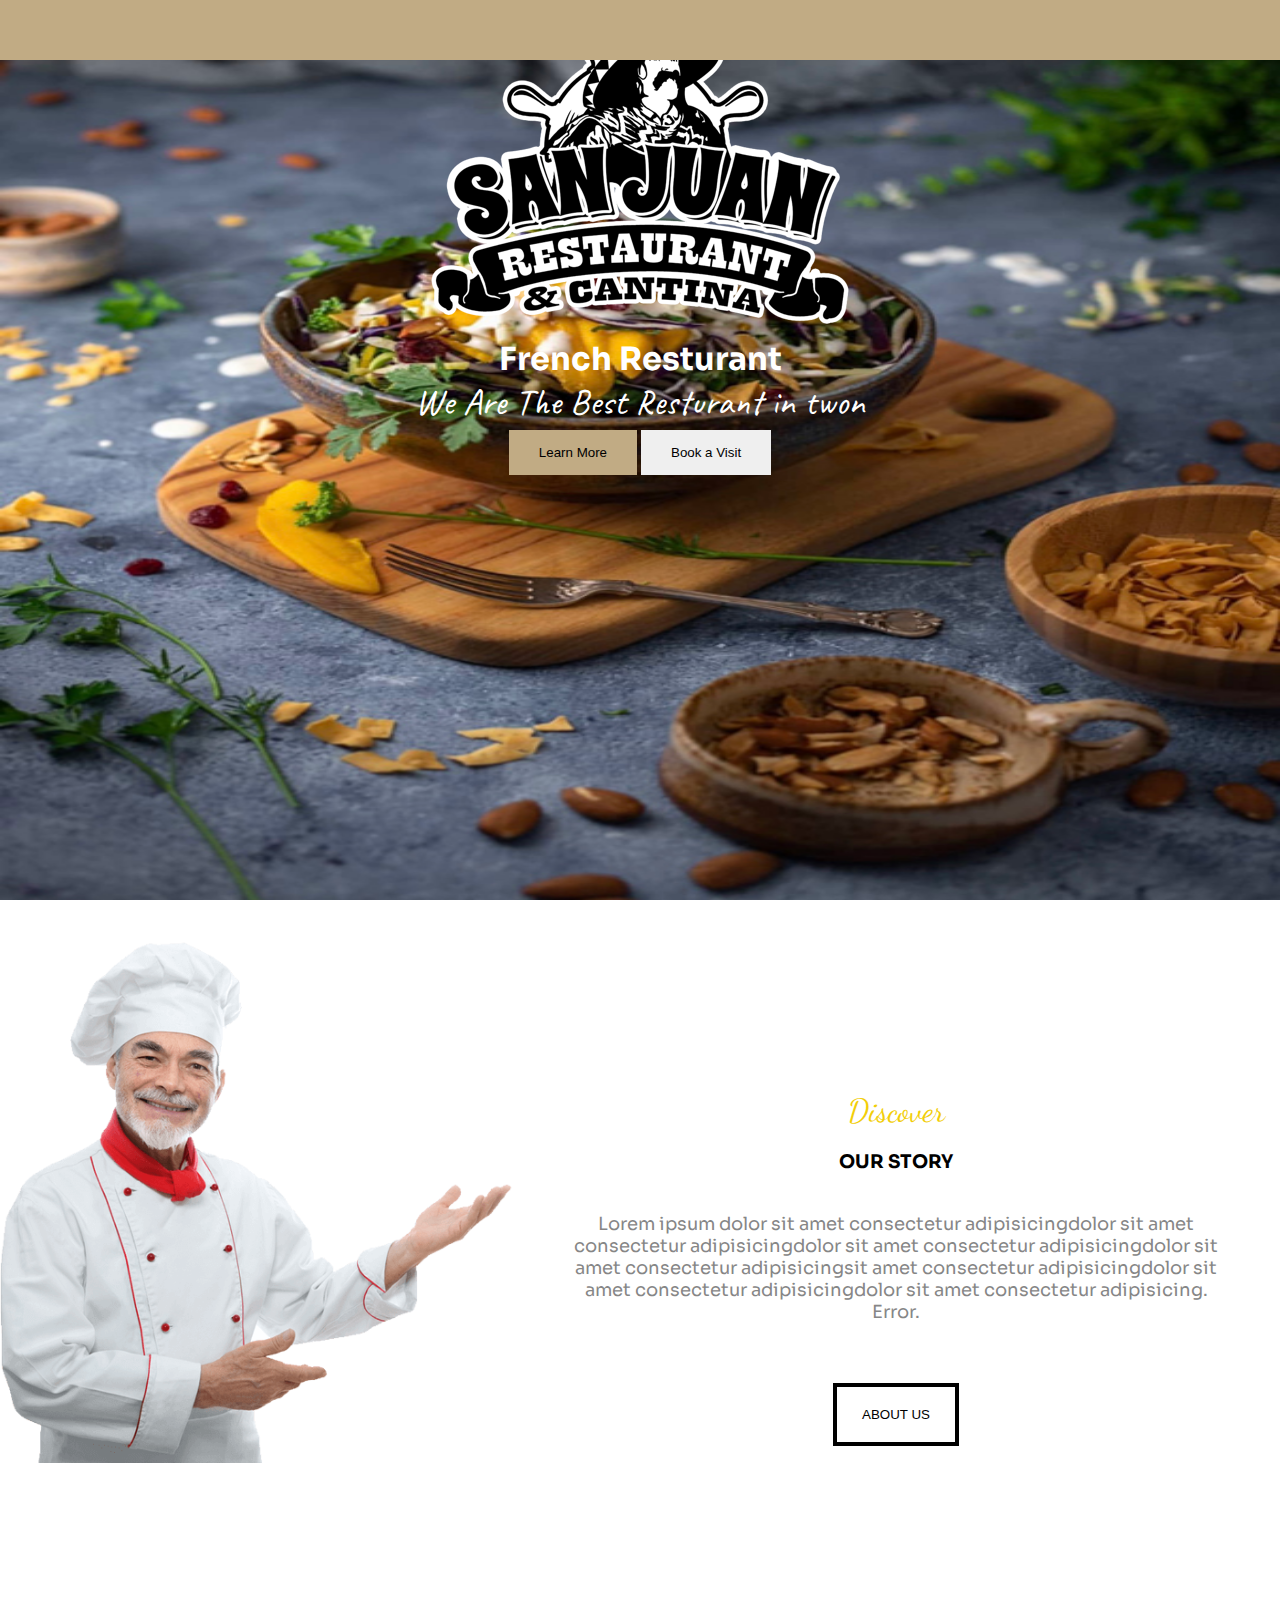
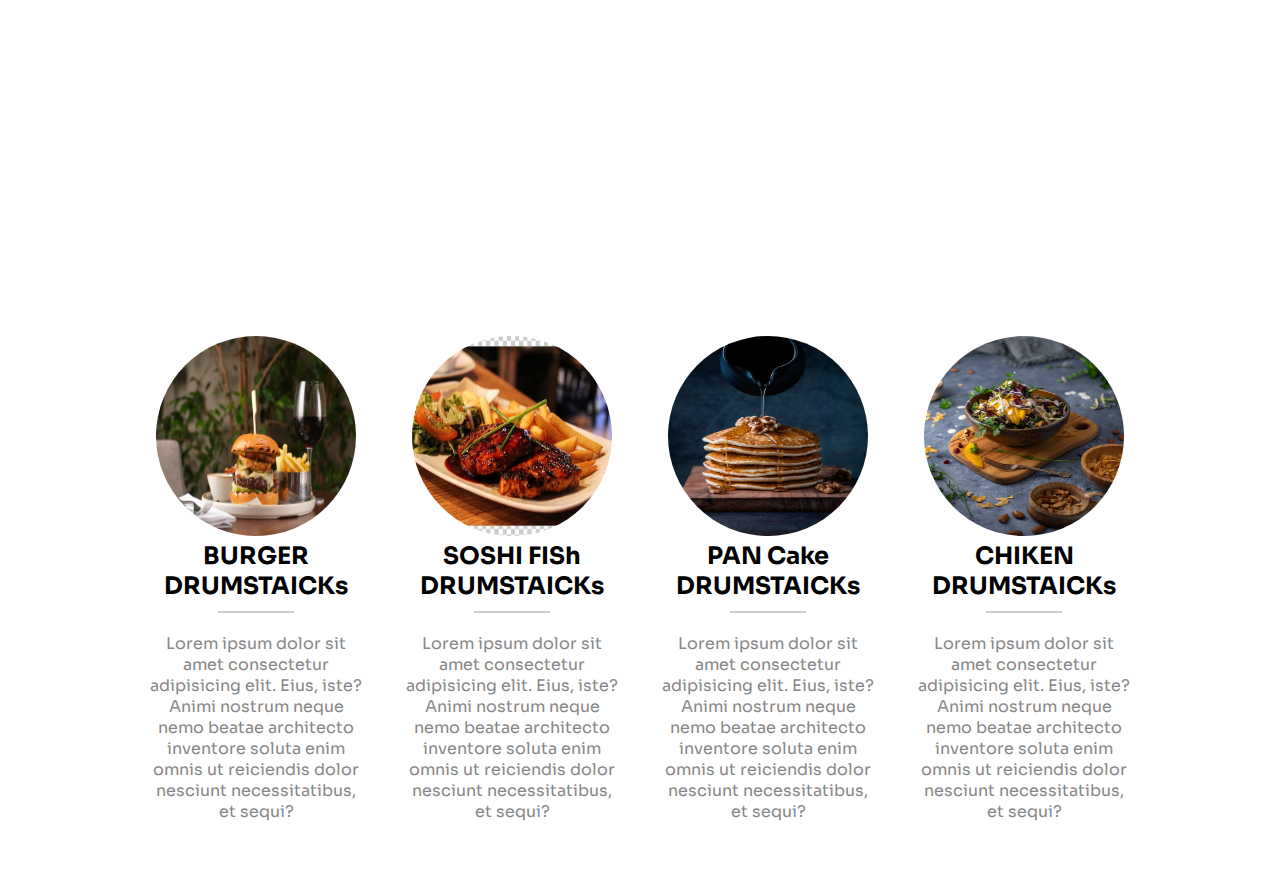
<file: resturant.htm>
<!DOCTYPE html>
<html lang="en">
<head>
    <meta charset="UTF-8">
    <meta name="viewport" content="width=device-width, initial-scale=1.0">
  
    <link rel="preconnect" href="https://fonts.googleapis.com">
    <link rel="preconnect" href="https://fonts.gstatic.com" crossorigin>
    <link href="https://fonts.googleapis.com/css2?family=Caveat&display=swap" rel="stylesheet">
    <link rel="preconnect" href="https://fonts.googleapis.com">
    <link rel="preconnect" href="https://fonts.gstatic.com" crossorigin>
    <link href="https://fonts.googleapis.com/css2?family=Caveat&family=Dancing+Script&display=swap" rel="stylesheet">
    <link rel="preconnect" href="https://fonts.googleapis.com">
    <link rel="preconnect" href="https://fonts.gstatic.com" crossorigin>
    <link href="https://fonts.googleapis.com/css2?family=Barlow+Condensed:ital,wght@1,200&family=Caveat&family=Dancing+Script&family=Sora:wght@300&display=swap" rel="stylesheet">
    <link rel="stylesheet" href="resturant.css">
     <title>Resturant</title>
</head>
<body>
    <div class="header"></div>
    <div class="home">
        <img src="imgs/sanjuan2-logo-4web-421-444.png" alt="Resturant">
        <h1>French Resturant</h1>
        <p>We Are The Best Resturant in twon</p>
        <button class="btn1">Learn More</button>
        <button class="btn2">Book a Visit</button>
    </div>

    <br><br><div class="chef">
    <div class="chef-photo">
        <img src="imgs/pngimg.com - chef_PNG10.png"alt="chef">
    </div>
    <div class="chef-desc">
        <span>Discover</span>
        <h3>OUR STORY</h3>
        <p>Lorem ipsum dolor sit amet consectetur adipisicingdolor sit amet consectetur adipisicingdolor sit amet consectetur adipisicingdolor sit amet consectetur adipisicingsit amet consectetur adipisicingdolor sit amet consectetur adipisicingdolor sit amet consectetur adipisicing. Error.</p>
        <button>ABOUT US</button>
    </div>
    <div class="clearfix"></div>
    </div>

    <div class="banner">
        
    </div>

    <div class="meals">
        <div class="meal">
            <img src="imgs/burger.png"alt="burger">
            <h2>BURGER DRUMSTAICKs</h2>
            <div class="brdr"></div>
            <p>Lorem ipsum dolor sit amet consectetur adipisicing elit. Eius, iste? Animi nostrum neque nemo beatae architecto inventore soluta enim omnis ut reiciendis dolor nesciunt necessitatibus, et sequi? </p>
        </div>
        <div class="meal">
            <img src="imgs/bg2.jpg" alt="fish">
            <h2>SOSHI FISh DRUMSTAICKs</h2>
            <div class="brdr"></div>
            <p>Lorem ipsum dolor sit amet consectetur adipisicing elit. Eius, iste? Animi nostrum neque nemo beatae architecto
                inventore soluta enim omnis ut reiciendis dolor nesciunt necessitatibus, et sequi? 
               </p>
        </div>
        <div class="meal">
            <img src="imgs/photo-1554520735-0a6b8b6ce8b7.jpg" alt="pancack">
            <h2>PAN Cake DRUMSTAICKs</h2>
            <div class="brdr"></div>
            <p>Lorem ipsum dolor sit amet consectetur adipisicing elit. Eius, iste? Animi nostrum neque nemo beatae architecto
                inventore soluta enim omnis ut reiciendis dolor nesciunt necessitatibus, et sequi? 
                </p>
        </div>
        <div class="meal">
            <img src="imgs/Philupwithfood.jpg" alt="fish">
            <h2>CHIKEN DRUMSTAICKs</h2>
            <div class="brdr"></div>
            <p>Lorem ipsum dolor sit amet consectetur adipisicing elit. Eius, iste? Animi nostrum neque nemo beatae architecto
                inventore soluta enim omnis ut reiciendis dolor nesciunt necessitatibus, et sequi? </p>
        </div>
        <div class="clearfix"></div>
    </div>
</body>
</html>
</file>
<file: resturant.css>
*{
    margin: 0;
    padding: 0;
}
body{
font-family: 'Sora', sans-serif;
      
}
.header{
    width: 100%;
    height: 60px;
    background-color: #c1ab84;
    position: fixed;
    top: 0px;
    right: 0px;

}

.home{
    background-image: url(imgs/Philupwithfood.jpg);
    background-size: 100% 100%;
    height: 100vh;
    
    background-position: center center;
    color: #fff;
    text-align: center; 
}
.home button{
    padding: 15px 30px;
    border: none;
    margin-top: 5px;

}
.home p{
    font-family: 'Caveat', cursive;
    font-size: 230%;

}

.home .btn1{
    background-color: #c1ab84;
}

.clearfix {
    clear: both;

}

.chef-photo {
   
    width: 40%;
    float: left;
}

.chef-photo img {
    width: 100%;
}

.chef-desc {
   
    float: left;
    width: 60%;
    text-align: center;
    padding-top: 150px;
}
.chef-desc span{
    font-family: 'Caveat', cursive;
        font-family: 'Dancing Script', cursive;
        font-size: 200%;
        color: #f2ce08;
}
.chef-desc h3{
    margin: 20px 0px;
}
.chef-desc p{
    font-size: 18px;
    padding: 20px 50px;
    color: #868686;

}
.chef-desc button{
    border: 4px solid black;
    background-color: transparent;
    padding: 20px 25px;
    margin: 40px;
}

.banner{
    height: 400px;
   background-image: url(imgs/resturant1.png);
   background-attachment: fixed;

}
.meals{
 width: 80%;
padding: 50px 0px;
margin: auto;
}
.meal{
 
    width: 25%;
    text-align: center;
    float: left;
}
.meal img{
    border-radius: 50%;
    width: 200px;
    height: 200px;
}
.meals p{
    padding:10px 20px;
    color: #868686;
}
.meal .brdr{
width:30%;
height: 2px;
margin: 10px  auto;
background-color: #ccc;
}
</file>
